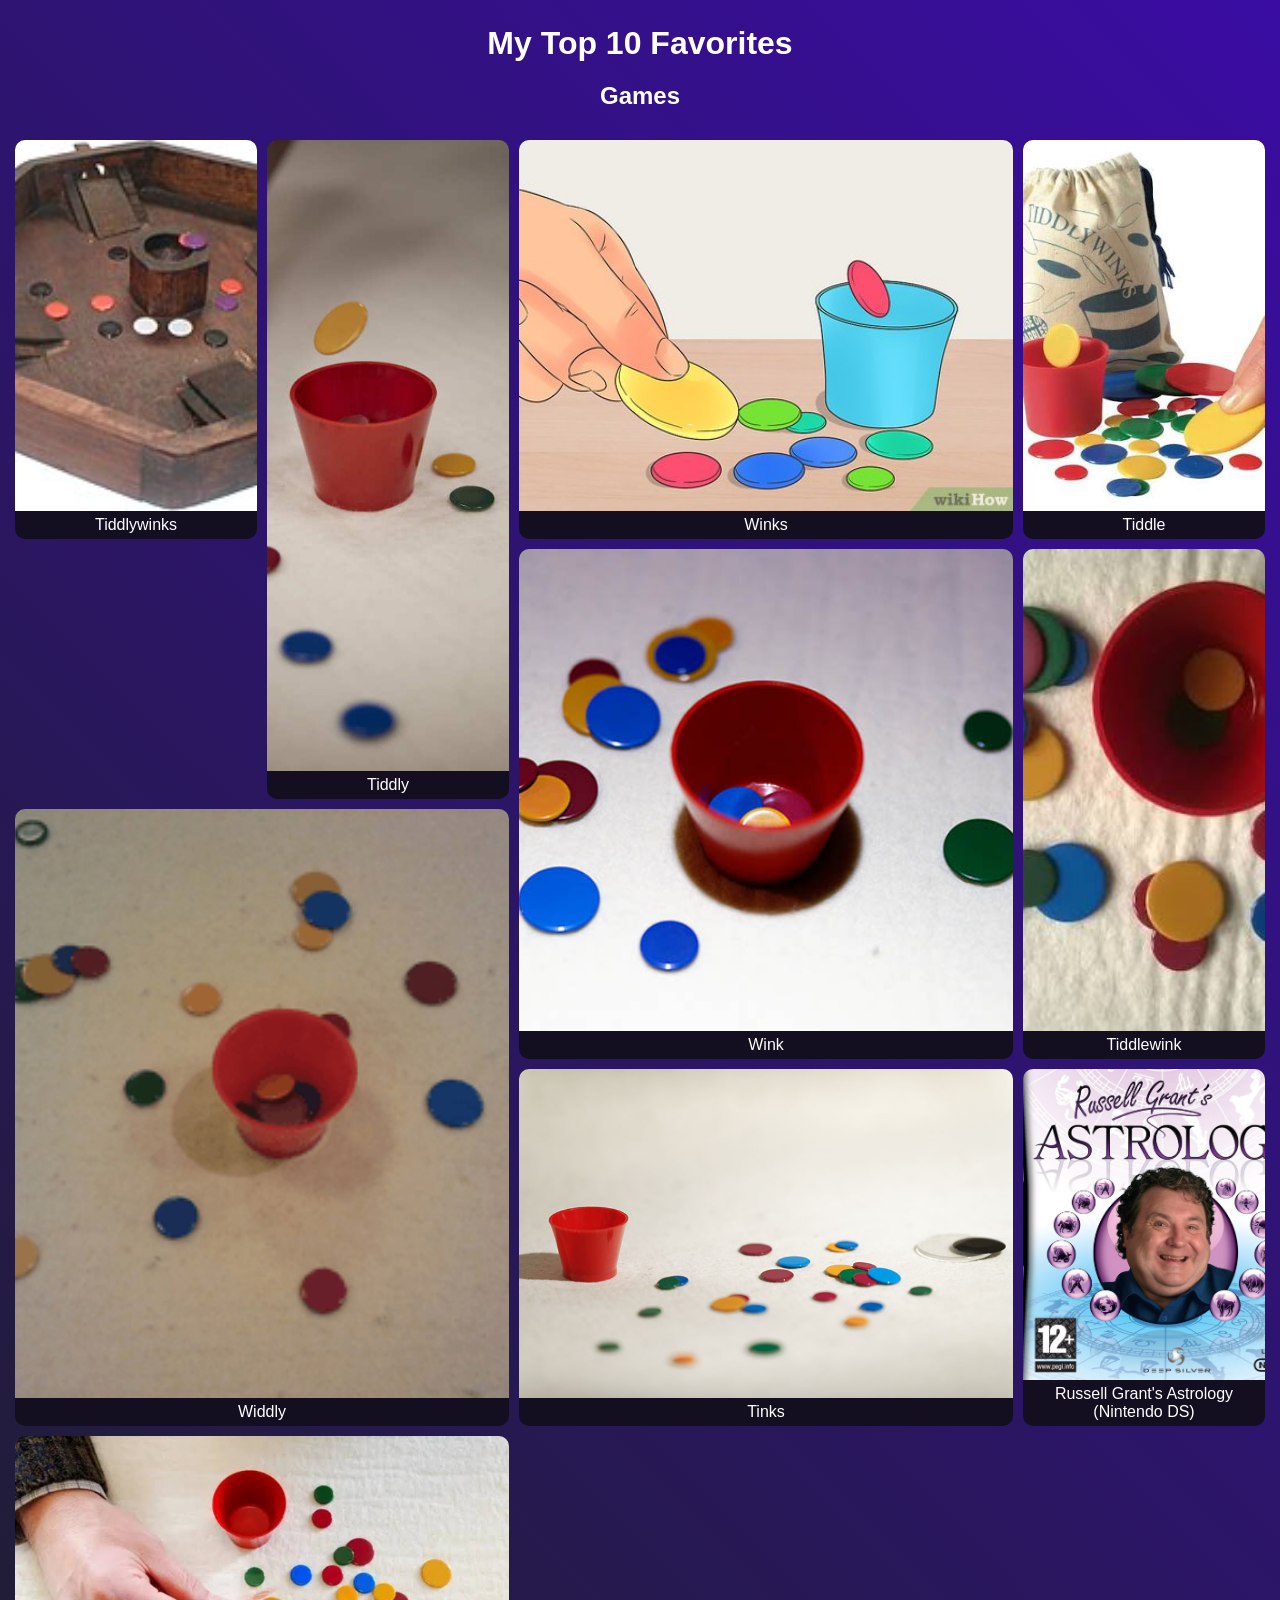
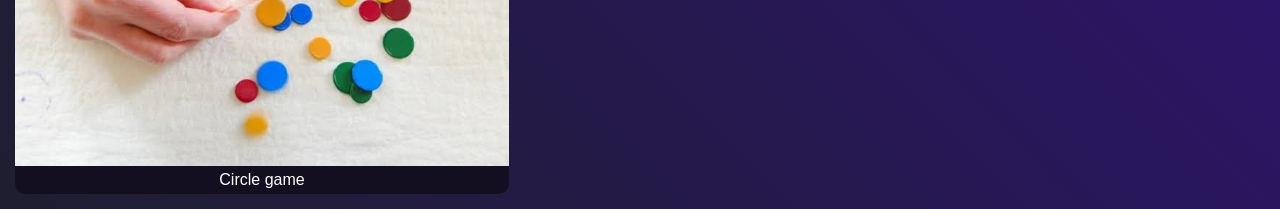
<file: grid/myfavs.html>
<!--William Davis 11/6/26-->
<!DOCTYPE html>
<html lang="en">
<head>
    <meta charset="UTF-8">
    <title>Top 10 List</title>
    <link rel="stylesheet" href="fav.css">
</head>
<body>
    <header>
        <h1>My Top 10 Favorites</h1>
        <h2>Games<h2>
    </header>
    <main>
        <section class="grid-wrapper">
            <figure>
                <img src="images/tiddlywinks.jpg" alt="tiddlywinks">
                <figcaption>Tiddlywinks</figcaption>
            </figure>
            <figure class="tall">
                <img src="images/tiddly.jpg" alt="tiddly">
                <figcaption>Tiddly</figcaption>
            </figure>
            <figure class="wide">
                <img src="images/winks.jpg" alt="winks">
                <figcaption>Winks</figcaption>
            </figure>
            <figure>
                <img src="images/tiddle.jpg" alt="tiddle">
                <figcaption>Tiddle</figcaption>
            </figure>
            <figure class="big">
                <img src="images/wink.jpg" alt="wink">
                <figcaption>Wink</figcaption>
            </figure>
            <figure class="tall">
                <img src="images/tiddlewink.jpg" alt="tiddlewink">
                <figcaption>Tiddlewink</figcaption>
            </figure>
            <figure class="big">
                <img src="images/widdly.png" alt="widdly">
                <figcaption>Widdly</figcaption>
            </figure>
            <figure class="wide">
                <img src="images/tinks.jpg" alt="tinks">
                <figcaption>Tinks</figcaption>
            </figure>
            <figure>
                <img src="images/russell.jpg" alt="Russell Grant's Astrology">
                <figcaption>Russell Grant's Astrology (Nintendo DS)</figcaption>
            </figure>
            <figure class="wide">
                <img src="images/circlegame.jpg" alt="circle game">
                <figcaption>Circle game</figcaption>
            </figure>
        </section>
    </main>
</body>
</html>
</file>
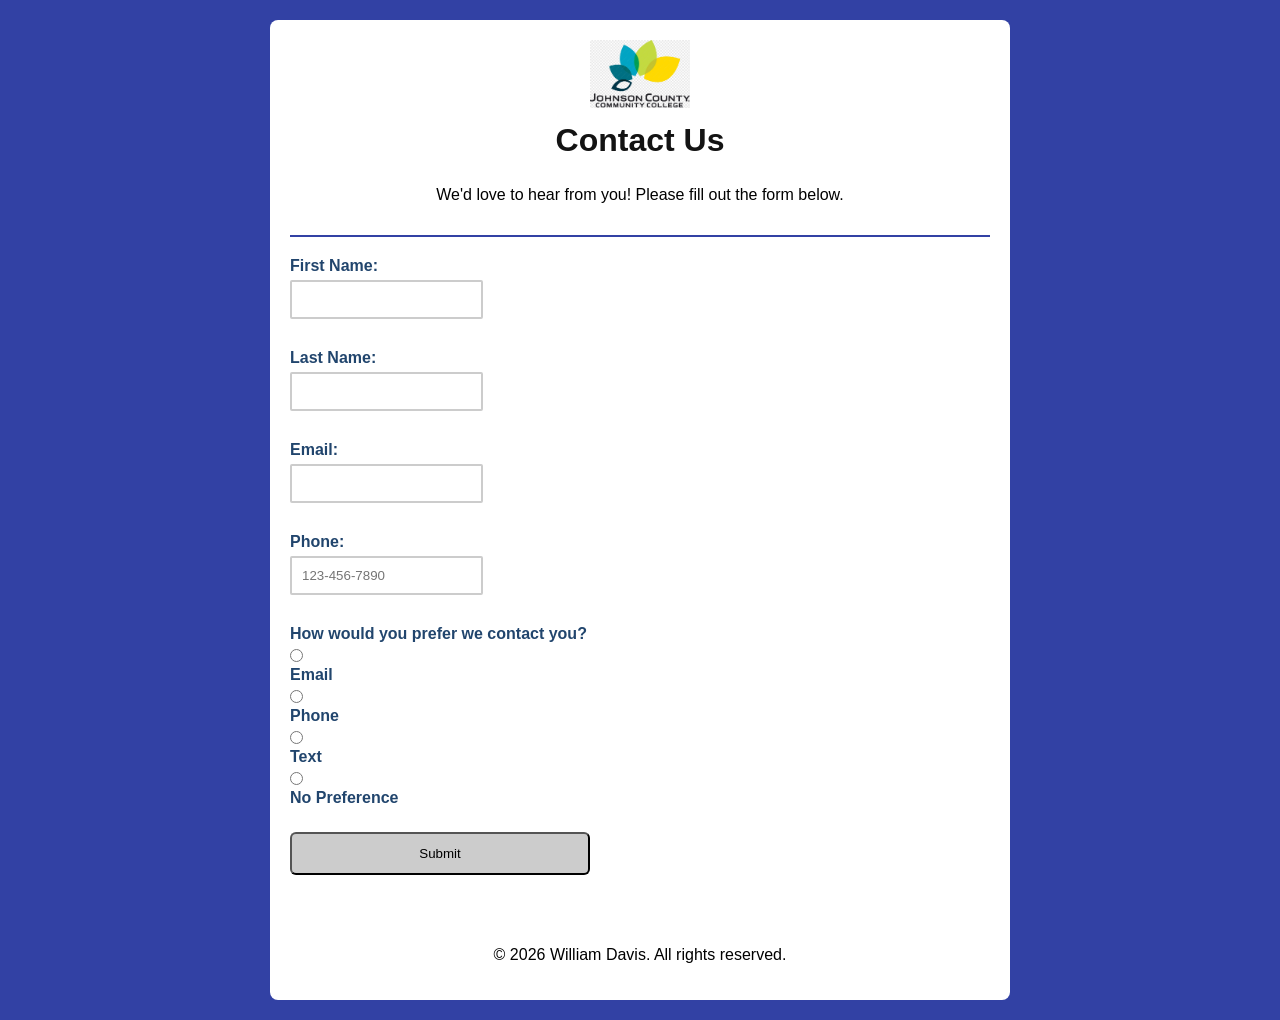
<file: wk10/contact.html>
<!--William Davis 11/12/26-->
<!DOCTYPE html>
<html lang="en">
    <head>
        <meta charset="UTF-8">
        <meta name="viewport" content="width=device-width, initial-scale=1.0">
        <title>Contact Us</title>
        <link rel="stylesheet" href="styles.css">
    </head>
    <body>
        <div class="container">
            <header>
                <img src="logo-1.jpg" alt="logo">
                <h2>Contact Us</h2>
                <p>We'd love to hear from you! Please fill out the form below.</p>
            </header>
            <main>
                <form method="get" action="https://webdevbasics.net/scripts/demo.php">
                    <div class="form-group">
                        <label for="firstName">First Name:</label>
                        <input type="text" id="firstName" name="firstName" maxlength="30" required>
                    </div>
                    <div class="form-group">
                        <label for="lastName">Last Name:</label>
                        <input type="text" id="lastName" name="lastName" maxlength="30" required>
                    </div>
                    <div class="form-group">
                        <label for="email">Email:</label>
                        <input type="email" id="email" name="email" required>
                    </div>
                    <div class="form-group">
                        <label for="phone">Phone:</label>
                        <input type="tel" id="phone" name="phone" placeholder="123-456-7890">
                    </div>
                    <div class="form-group">
                        <label>How would you prefer we contact you?</label>
                        <div class="contact-options">
                            <div class="radio-options">
                                <input type="radio" id="contactEmail" name="contactPreference" value="Email" required>
                                <label for="contactEmail">Email</label>
                            </div>
                            <div class="radio-options">
                                <input type="radio" id="contactPhone" name="contactPreference" value="Phone" required>
                                <label for="contactPhone">Phone</label>
                            </div>
                            <div class="radio-options">
                                <input type="radio" id="contactText" name="contactPreference" value="Text" required>
                                <label for="contactText">Text</label>
                            </div>
                            <div class="radio-options">
                                <input type="radio" id="contactNone" name="contactPreference" value="None" required>
                                <label for="contactNone">No Preference</label>
                            </div>
                        </div>
                    </div>
                    <div class="form-group">
                        <button type="submit">Submit</button>
                    </div>
                </form>
            </main>
            <footer>
                <p>&copy; 2026 William Davis. All rights reserved.</p>
            </footer>
        </div>
    </body>
</html>
</file>
<file: grid/fav.css>
* {
    margin: 0;
    padding: 0;
    box-sizing: border-box;
}

body {
  background: linear-gradient(45deg, #1e1e2f, #3a0ca3);
  color: white;
  font-family: Arial, sans-serif;
  padding: 15px;
}

h1, h2 {
  text-align: center;
  padding: 10px;
}

.grid-wrapper {
  display: grid;
  gap: 10px;
  grid-template-columns: repeat(auto-fit, minmax(200px, 1fr));
  grid-auto-rows: minmax(250px, auto);
}

figure {
  background: #2a1f46;
  border-radius: 10px;
  overflow: hidden;
  display: flex;
  flex-direction: column;
}

figure img {
  width: 100%;
  height: 100%;
  object-fit: cover;
  flex: 1;
}

figcaption {
  background: #00000088;
  text-align: center;
  padding: 5px;
}

.wide {
  grid-column: span 2;
}

.tall {
  grid-row: span 2;
}

.big {
  grid-column: span 2;
  grid-row: span 2;
}
</file>
<file: wk10/styles.css>
/* William Davis 11/12/26 */
body {
    font-family: Arial, Helvetica, sans-serif;
    background-color: #3241a4;
    margin: 20px;
}
/* CENTER FORM */
.container {
    max-width: 700px;
    background-color: #ffffff;
    padding: 20px;
    border-radius: 8px;
    margin: 0 auto;
    display: grid;
    grid-template-columns: 1fr;
    gap: 20px;
}
header {
    text-align: center;
    padding-bottom: 15px;
    border-bottom: 2px solid #3241a4;
}
header img {
    max-width: 100px;
    height: auto;
    margin-bottom: 10px;
}
h2{
    margin-top: 0px;
    color: #131313;
    font-weight: bold;
    font-size:2em;
}
label {
    display: block;
    margin-bottom: 5px;
    font-weight: bold;
    color:#21456d;
}
/* Mobile Grid */
/* INPUTS */
input, select {
    padding: 10px;
    border: 2px solid #ccc;
    border-radius: 2px;
    margin-bottom: 30px;
}
input[type="radio"] {
    margin: 0;
}
/* RADIO GROUP */
.radio-option {
    display: flex;
    align-items: center;
    gap:10px;
}
/* SUBMIT BUTTON */
button {
    background-color: #ccc;
    color: #000;
    padding: 12px;
    margin-top: 20px;
    border-radius: 6px;
    cursor: pointer;
    width:300px;
}
footer {
    text-align: center;
    margin-top: 20px;
    padding-top: 15px;
}
/* Valid/Invalid */
/* VALID INPUTS */
input:user-valid, select:user-valid {
    background-color: #c5ffa6;
    border: 2px solid #51ff00;
}
/* INVALID INPUTS */
input:user-invalid, select:user-invalid {
    background-color: #ff9a9a;
    border: 2px solid #ff1c1c;
    font-style: italic;
}

input[type=text]:focus, input[type=date]:focus, select:focus {
    background-color: #e7e7e7;
}
</file>
